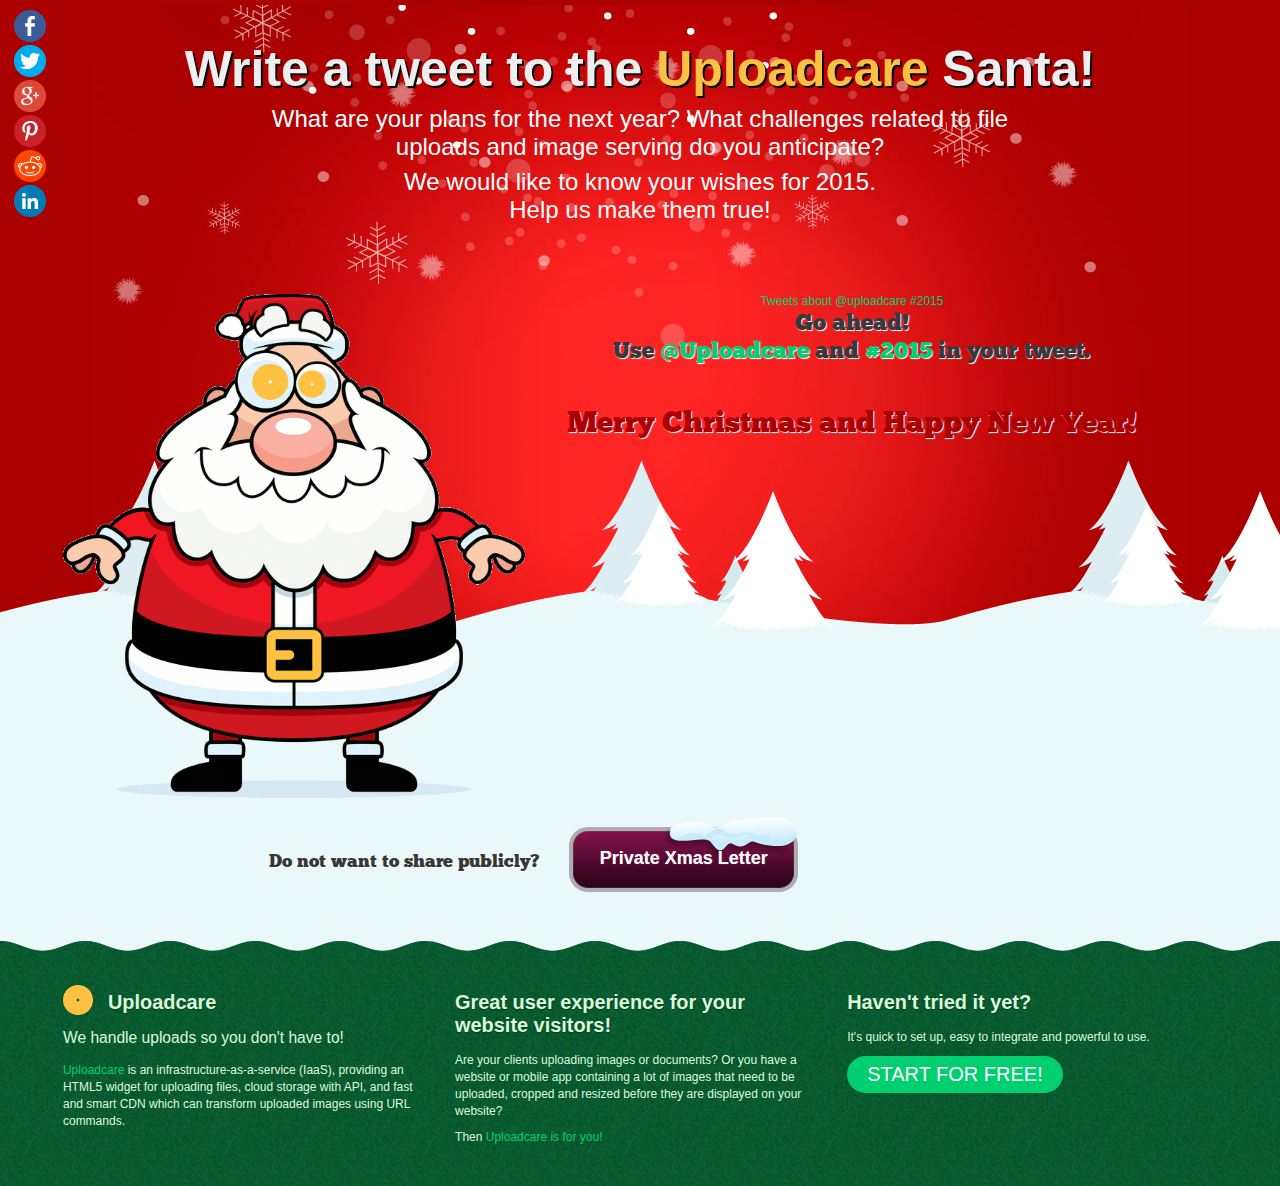
<file: index.html>
<!DOCTYPE html>
<html xmlns="http://www.w3.org/1999/xhtml">
  <head>
    <!-- == Website title == -->
    <title>Uploadcare Santa!</title>
    
    <!-- ==  Meta tags (SEO) == -->
    <meta http-equiv="Content-Type" content="text/html; charset=UTF-8"/>
    <meta name="description" content="Write a tweet to the Uploadcare Santa, and your wishes may become true!" />
    <meta name="author" content="Uploadcare" />
    <meta name="viewport" content="maximum-scale=1.0,width=device-width,initial-scale=1.0,user-scalable=0"> 
    <meta name="apple-mobile-web-app-capable" content="yes" />

    <!-- Social network meta tags -->
    <meta property="og:type" content="article" />
    <meta property="og:title" content="Send a Christmas letter to the Uploadcare Santa!" />
    <meta property="og:site_name" content="Uploadcare Santa" />
    <meta property="og:url" content="http://2015.uploadcare.com" />
    <meta property="og:image" content="http://www.ucarecdn.com/0bc4bb62-c1cf-45c9-96e6-8a57f59c273e/ScreenShot20141223at220338.png" />
    <meta property="og:description" content="What are your plans for the next year? What challenges related to file uploads and image serving do you anticipate? We would like to know your wishes for 2015. Help us make them true!" />
    <meta property="fb:app_id" content="895890253777089" />

    <meta name="twitter:card" content="summary" />
    <meta name="twitter:title" content="Send a Christmas letter to the Uploadcare Santa!" />
    <meta name="twitter:description" content="What are your plans for the next year? What challenges related to file uploads and image serving do you anticipate? We would like to know your wishes for 2015. Help us make them true!" />
    <meta name="twitter:url" content="http://2015.uploadcare.com" />


    <!-- == CSS STYLES == -->
    <link rel="stylesheet" href="css/style.css?v=7" type="text/css"/>
    <link rel="stylesheet" href="css/uploadcare.css?v=7" type="text/css"/>
    <link rel="icon" type="image/png" href="images/favicon.png" /> 
    <!-- == JAVA SCRIPTS == -->
    <!--[if IE]>
      <script src="http://html5shiv.googlecode.com/svn/trunk/html5.js"></script>
    <![endif]-->
    <script type='text/javascript' src='js/jquery-1.6.4.min.js'></script>
    <script type='text/javascript' src='js/jquery.blueberry.js'></script>
    <script type='text/javascript' src='js/keen.js'></script>
  </head>
  
<body>
  
  <header>  <!-- HEADER SECTION BEGIN -->
    <div class="main">
    
      <h1 class="col3 title ">Write a tweet to the <a href="https://uploadcare.com" target="_blank">Uploadcare</a> Santa!</h1>
      <div class="clear"></div>
      
      <h2 class="col2">
          What are your plans for the next year? What challenges related
          to file uploads and image serving do you anticipate?
      </h2>
      <h2 class="col2">
          We would like to know your wishes for 2015.
          <br/>Help us make them true!
      </h2>
   
      <div class="clear"></div>
      
        <div class="blueberry col3">  <!-- SLIDER BEGIN -->
            <div class="santa-image">
                <img src="images/santa.gif?v=7">
            </div>
            <div class="santa-tweets">
                <a class="twitter-timeline" data-dnt="true" href="https://twitter.com/search?q=%40uploadcare%20%232015" data-widget-id="547402134061584384">Tweets about @uploadcare #2015</a>
                <script>!function(d,s,id){var js,fjs=d.getElementsByTagName(s)[0],p=/^http:/.test(d.location)?'http':'https';if(!d.getElementById(id)){js=d.createElement(s);js.id=id;js.src=p+"://platform.twitter.com/widgets.js";fjs.parentNode.insertBefore(js,fjs);}}(document,"script","twitter-wjs");</script>

                <p class="go-ahead">
                    Go ahead! </br>
                    Use
                    <a href="http://twitter.com/home?status=Dear%20@Uploadcare%20Santa%20...%20%232015">@Uploadcare</a>
                    and
                    <a href="http://twitter.com/home?status=I%20wish%20my%20users%20have%20a%20nicer%20@Uploadcare%20widget%20in%20%232015.%20Thank%20you!">#2015</a>
                    in your tweet.
                </p>
                <h1 class="merrychristmas"><a target="_blank" href="http://us6.campaign-archive1.com/?u=32d0a0f8ce5d9720288d9f44e&id=84428cb5fb">Merry Christmas and Happy New Year!</a></h1>
                <p>&nbsp;</p>
            <ul class="share-buttons">
                    <li><a href="https://www.facebook.com/sharer/sharer.php?u=http%3A%2F%2F2015.uploadcare.com&t=" target="_blank"><img src="images/flat_web_icon_set/color/Facebook.png"></a></li>
                    <li><a href="https://twitter.com/intent/tweet?source=http%3A%2F%2F2015.uploadcare.com&text=Share%20your%20wishes%20with%20Uploadcare%20Santa%20http%3A%2F%2F2015.uploadcare.com&via=Uploadcare" target="_blank" title="Tweet"><img src="images/flat_web_icon_set/color/Twitter.png"></a></li>
                    <li><a href="https://plus.google.com/share?url=http%3A%2F%2F2015.uploadcare.com" target="_blank" title="Share on Google+"><img src="images/flat_web_icon_set/color/Google+.png"></a></li>
                    <li><a href="http://pinterest.com/pin/create/button/?url=http%3A%2F%2F2015.uploadcare.com&description=Share%20your%20wishes%20with%20Uploadcare%20Santa%20http%3A%2F%2F2015.uploadcare.com&media=http%3A%2F%2Fwww.ucarecdn.com%2F6c1fc02a-fe7e-4e03-ae8e-35be3495fcdd/santa.gif" target="_blank" title="Pin it"><img src="images/flat_web_icon_set/color/Pinterest.png"></a></li>
                    <li><a href="http://www.reddit.com/submit?url=http%3A%2F%2F2015.uploadcare.com&title=Share%20your%20wishes%20with%20Uploadcare%20Santa%20http%3A%2F%2F2015.uploadcare.com" target="_blank" title="Submit to Reddit"><img src="images/flat_web_icon_set/color/Reddit.png"></a></li>
                    <li><a href="http://www.linkedin.com/shareArticle?mini=true&url=http%3A%2F%2F2015.uploadcare.com&title=Share%20your%20wishes%20with%20Uploadcare%20Santa%20http%3A%2F%2F2015.uploadcare.com" target="_blank" title="Share on LinkedIn"><img src="images/flat_web_icon_set/color/LinkedIn.png"></a></li>
                </ul> 
            </div>
        </div>  <!-- SLIDER END --> 
        <div class="clear"></div>
        
    </div>    
    
    <div class="trees"></div>                                                        
  </header> <!-- HEADER SECTION END -->
  
  <section class="snow">   <!-- SNOW SECTION BEGIN -->
    <div class="main">
      <div class="clear"></div>
      <div class="col2 col-center">
          <div class="private-letter">Do not want to share publicly?</div>
          <a href="mailto:hello@uploadcare.com?subject=Dear%20Uploadcare%20Santa" class="btn-buy-now">Private Xmas  Letter</a>
          <div class="clear"></div>
      </div>  
      <div class="clear"></div>
    </div>  
  </section> <!-- SNOW SECTION END -->
  
  <section class="info"> <!-- INFO SECTION BEGIN -->
    <div class="sg-layer"></div>
    <div class="main">
     
      <div class="col1">
        <div class="widget">
          <h4><img src="images/logo.png" alt="Uploadcare logo" />Uploadcare</h4>
          <h5>We handle uploads so you don't have to!</h5>
          <p><a href="https://uploadcare.com">Uploadcare</a> is an infrastructure-as-a-service (IaaS),
          providing an HTML5 widget for uploading files, cloud storage with API, and 
          fast and smart CDN which can transform uploaded images using URL commands.</p>
        </div>  
      </div>
      
      <div class="col1">
        <div class="widget">
          <h4 style="padding-left:0px;">Great user experience for your website visitors!</h4>
          <p>
          Are your clients uploading images or documents?
          Or you have a website or mobile app containing a lot of images
          that need to be uploaded, cropped and resized before they are
          displayed on your website?
          </p>
          <p>Then <a href="https://uploadcare.com/upload-api-cloud-storage-and-cdn/" target="_blank">Uploadcare is for you!</a></p>
        </div>
      </div>
      
      <div class="col1">
        <div class="widget">
          <h4 style="padding-left:0px;">Haven't tried it yet?</h4>
          <p>It's quick to set up, easy to integrate and powerful to use.</p>
          <p>
          <a class="start-for-free" target="_blank" href="https://uploadcare.com/accounts/signup/">Start for free!</a>
          </p>
        </div>

      </div>
      
      <div class="clear"></div>
    </div>  
  </section> <!-- INFO SECTION END -->

<script type="text/javascript">
  !function(a,b){a("Keen","https://d26b395fwzu5fz.cloudfront.net/3.1.0/keen.min.js",b)}(function(a,b,c){var d,e,f;c["_"+a]={},c[a]=function(b){c["_"+a].clients=c["_"+a].clients||{},c["_"+a].clients[b.projectId]=this,this._config=b},c[a].ready=function(b){c["_"+a].ready=c["_"+a].ready||[],c["_"+a].ready.push(b)},d=["addEvent","setGlobalProperties","trackExternalLink","on"];for(var g=0;g<d.length;g++){var h=d[g],i=function(a){return function(){return this["_"+a]=this["_"+a]||[],this["_"+a].push(arguments),this}};c[a].prototype[h]=i(h)}e=document.createElement("script"),e.async=!0,e.src=b,f=document.getElementsByTagName("script")[0],f.parentNode.insertBefore(e,f)},this);
</script>

<script type="text/javascript">
  var keen_client = new Keen({
    projectId: "549c5db1d2eaaa02d9f663d2",       // String (required)
    writeKey: "[base64]", // String (required for sending data)
    readKey: "your_project_read_key",   // String (required for querying data)
    protocol: "https",                  // String (optional: https | http | auto)
    host: "api.keen.io/3.0",            // String (optional)
    requestType: "jsonp"                // String (optional: jsonp, xhr, beacon)
  });

</script>

<script>
  
  (function(i,s,o,g,r,a,m){i['GoogleAnalyticsObject']=r;i[r]=i[r]||function(){
  (i[r].q=i[r].q||[]).push(arguments)},i[r].l=1*new Date();a=s.createElement(o),
  m=s.getElementsByTagName(o)[0];a.async=1;a.src=g;m.parentNode.insertBefore(a,m)
  })(window,document,'script','js/analytics.js','ga');

  ga('create', 'UA-25057731-8', 'auto');
  ga('set', '&uid', '123'); // Set the user ID using signed-in user_id.
  ga('send', 'pageview');

</script>

<script>
  window.fbAsyncInit = function() {
    FB.init({
      appId      : '895890253777089',
      xfbml      : true,
      version    : 'v2.2'
    });
  };

  (function(d, s, id){
     var js, fjs = d.getElementsByTagName(s)[0];
     if (d.getElementById(id)) {return;}
     js = d.createElement(s); js.id = id;
     js.src = "//connect.facebook.net/en_US/sdk.js";
     fjs.parentNode.insertBefore(js, fjs);
   }(document, 'script', 'facebook-jssdk'));
</script>

<script type="text/javascript">

    $(function() {
        var click_fn = function() {
            window.open(
                $(this).attr('href'),
                "socialPopupWindow",
                "location=no,width=600,height=600,scrollbars=yes,top=100,left=700,resizable=no");
            return false;
        }
        $('.share-buttons a').click(click_fn);
        $('.go-ahead a').click(click_fn);
    });

</script>


</body>

</html>
</file>
<file: css/style.css>
/* -- Font face -- */
@font-face {
    font-family: 'Chunk Five';
    src: url('chunkfive-webfont.eot');
    src: url('chunkfive-webfont.eot?#iefix') format('embedded-opentype'),
         url('chunkfive-webfont.woff') format('woff'),
         url('chunkfive-webfont.ttf') format('truetype'),
         url('chunkfive-webfont.svg#ChunkFiveRoman') format('svg');
    font-weight: normal;
    font-style: normal;

}

/* -- Basic resets -- */
*{padding:0px;margin:0px;outline:none;}
a>img{border:none;}
header,section,footer{display:block;}

/* -- General styles -- */
body{background:#ab0000;font-size:12px;font-family:Arial,helvetica,serif,sans-serif;}

header{position:relative;max-height:630px;background:url(../images/bg-header.jpg) no-repeat center;z-index:1;}
header h1{padding-top:40px;text-align:center;}
header h1 img{display:block;width:100%;max-width:759px;margin:auto;}
header h2{margin-top:50px;color:#fff;font-family:Georgia,sans-serif;font-weight:normal;font-size:2em;text-align:center;}

footer {border-top:1px solid #516605;background:#192000;}  

.clear{clear:both;}

/* -- Grid styles -- */
.main {width:92%;margin-left:4%;margin-right:4%;}
.col1,.col3{position:relative;margin-left:1%;margin-right:1%;}
.col1{width:31.3%;display:inline;float:left;}
.col2{width:64.667%;margin:auto;}
.col3{width:98%;}

/* -- Layers -- */
.trees {position:absolute;bottom:0px;width:100%;height:169px;background:url(../images/trees.png) repeat-x 220px;z-index:-1;}
.sg-layer {height:17px;background:url(../images/sg-layer.png) repeat-x;}

/* -- Promotion picture / slider -- */
.blueberry {position:relative;height:375px;margin:0px auto; margin-top:70px;}
.blueberry .slides {position:relative;display:none;min-height:200px;overflow: hidden;}
.blueberry .slides li {position:absolute;display:block;width:100%;text-align:center;top: 0;left: 0;overflow: hidden;}
.blueberry .slides li span {display:none;}
.blueberry .slides li img {display: block;margin-left:auto;margin-right:auto;}
.blueberry .slides li.active {display:block;position:relative;}

.arrow_left,.arrow_right{position:absolute;top:25%;cursor:pointer;}
.arrow_left{left:-40px;}
.arrow_right{right:-40px;}

/* -- Snow - price - buy now area -- */
.snow{background:#eaf8f9;padding:60px 0px 30px 0px;}
.snow h3{text-align:center;margin-bottom:20px;color:#383838;font-size:1.75em;font-family:Georgia;}
.product-title{min-height:55px;}

.price-buy{width:650px;margin:auto;}
.price{float:left;width:371px;height:88px;line-height:115px;margin-right:30px;text-align:right;padding-right:30px;color:#383838;margin:auto;text-shadow:1px 1px 1px #fff;font-family:"Chunk Five";font-size:2.91em;font-weight:normal;background:url(../images/bg-price.jpg) no-repeat;}
.btn-buy-now{float:left;display:block;width:229px;height:76px;margin:12px auto;line-height:85px;text-align:center;font-size:1.5em;color:#fff;text-shadow:0px 0px 1px #BC5286;font-weight:bold;text-decoration:none;background:url(../images/btn-buy-now.jpg) no-repeat;}

/* -- Additional info area -- */
.info {background:url(../images/bg-info.jpg) repeat;color:#dbfad8;}
.widget h4{position:relative;padding-left:45px;margin-bottom:15px;font-size:1.66em;font-weight:bold;text-shadow:0px 1px 1px #053E21;}
.widget h4 img{position:absolute;left:0px;top:-6px;margin-right:10px;vertical-align:bottom;}
.widget h5 {margin-bottom:15px;margin-top:0px;font-size:1.3em;font-weight:normal;}
.widget p{line-height:1.4em;margin-bottom:10px;}

.widget {margin:40px 0px;max-width:350px;}

#subscribe{margin:20px 0px;}
#subscribe .email{float:left;width:168px;height:33px;margin-right:10px;padding:0px 10px;color:#fff;border:none;background:none;background:url(../images/bg-subscribe.png) no-repeat;}
#subscribe .submit{float:left;width:81px;height:32px;margin-top:2px;cursor:pointer;border:none;background:url(../images/btn-submit.png) no-repeat;}


/* -- Footer -- */
.footer{padding:15px 0px;color:#435505;font-weight:bold;text-align:center;text-transform:uppercase;}

/* -- Twitter Styles -- */
#twitter_update_list{list-style:none;}
#twitter_update_list li {margin-bottom:15px;}
#twitter_update_list li span{line-height:1.4em;}
#twitter_update_list li a{color:#00e06c;text-decoration:none;}

/* -- Responsive styles -- */
@media(max-width:1100px){
  .price-buy{width:405px;} 
  .btn-buy-now{float:default;margin-left:10px;}   
}

@media(max-width:768px){
  header h2{font-size:1.75em;padding-top:20px;}
}

@media(max-width:480px){
  .col1,.col2{width:98%;}
}

@media(max-width:320px){
  header{max-height:550px;}
  header h2{font-size:1.25em;padding-top:20px;}
  .arrow_left img, .arrow_right img{width:20px;}
  .arrow_left{left:-12px;}
  .arrow_right{right:-12px;}
  .col1,.col2{width:98%;}
  .snow h3{font-size:1.5em;}
  .price-buy{width:100%;}
  .price{width:255px;height:74px;padding-right:15px;background:url(../images/bg-price-small.jpg) no-repeat;font-size:2.3em;line-height:95px;}
  .btn-buy-now{margin-left:25px;}
}
</file>
<file: css/uploadcare.css>
a {
    color: #00cf70;
    text-decoration: none;
    cursor: pointer;
}

a:hover {
    color: black;
}

a.btn-buy-now {
    display: inline-block;
}
a.btn-buy-now:hover {
    color: white;
}

.santa-image {
    width: 40%;
    float: left;
    min-width: 280px;
}

.santa-image img {
    width: 100%;
}

.santa-tweets {
    width: 55%;
    margin-left: 10px;
    float: left;
    text-align: center;
    min-width: 280px;
}

h1.title {
    color: #eee;
    font-size: 50px;
    text-shadow: 2px 2px black;
}

h1.title a {
    color: #fec142;
}

h1.title a:hover {
    color: #00cf70;
}

.private-letter{
    float:left;
    width: 280px;
    height:88px;
    line-height:115px;
    margin-right:20px;
    text-align:right;
    padding-right:30px;
    color:#383838;
    margin:auto;
    text-shadow:1px 1px 1px #fff;
    font-family:"Chunk Five";
    font-size:1.51em;
    font-weight:normal;
}

.uploadcare-logo img {
    max-width: 100%;
}

.go-ahead {
    color:#383838;
    text-shadow:1px 1px 1px #fff;
    font-family:"Chunk Five";
    font-size:1.91em;
    font-weight:normal;
}

.merrychristmas {
    color:#383838;
    text-shadow:1px 1px 1px #fff;
    font-family:"Chunk Five";
    font-size:2.5em;
    font-weight:normal;
}

.merrychristmas  a {
    color: #AB0000;
}

.merrychristmas   a:hover {
    color: #00cf70;
}

.col2 {
    margin-top: 0.3em;
}

.start-for-free {
    padding: 0.5em 1em;
    background: #00cf70;
    -moz-box-sizing: border-box;
    -webkit-box-sizing: border-box;
    box-sizing: border-box;
    display: inline-block;
    border-radius: 100px;
    font-size: 20px;
    text-transform: uppercase;
    color: white;
    cursor: pointer;
}

.share-buttons{
    list-style: none;
    position: fixed;
    top: 10px;
    left: 10px;
    width: 40px;
}

.share-buttons li{
    display: inline;
}

.share-buttons li a:after {
    content: "Share this page!";
    color: white;
    font-size: 15px;
    position: absolute;
    width: 150px;
    height: 0px;
    text-align: left;
    padding-left: 0px;
    top: 80px;
    -ms-transform: rotate(90deg);
    -webkit-transform: rotate(90deg);
    transform: rotate(90deg);
    line-height: 30px;
    display: none;
    text-shadow:1px 1px 1px #333;
    font-family:"Chunk Five";
    font-size:1.51em;
    font-weight:normal;
}

.share-buttons:hover li a:after {
    display: block;
}
</file>
